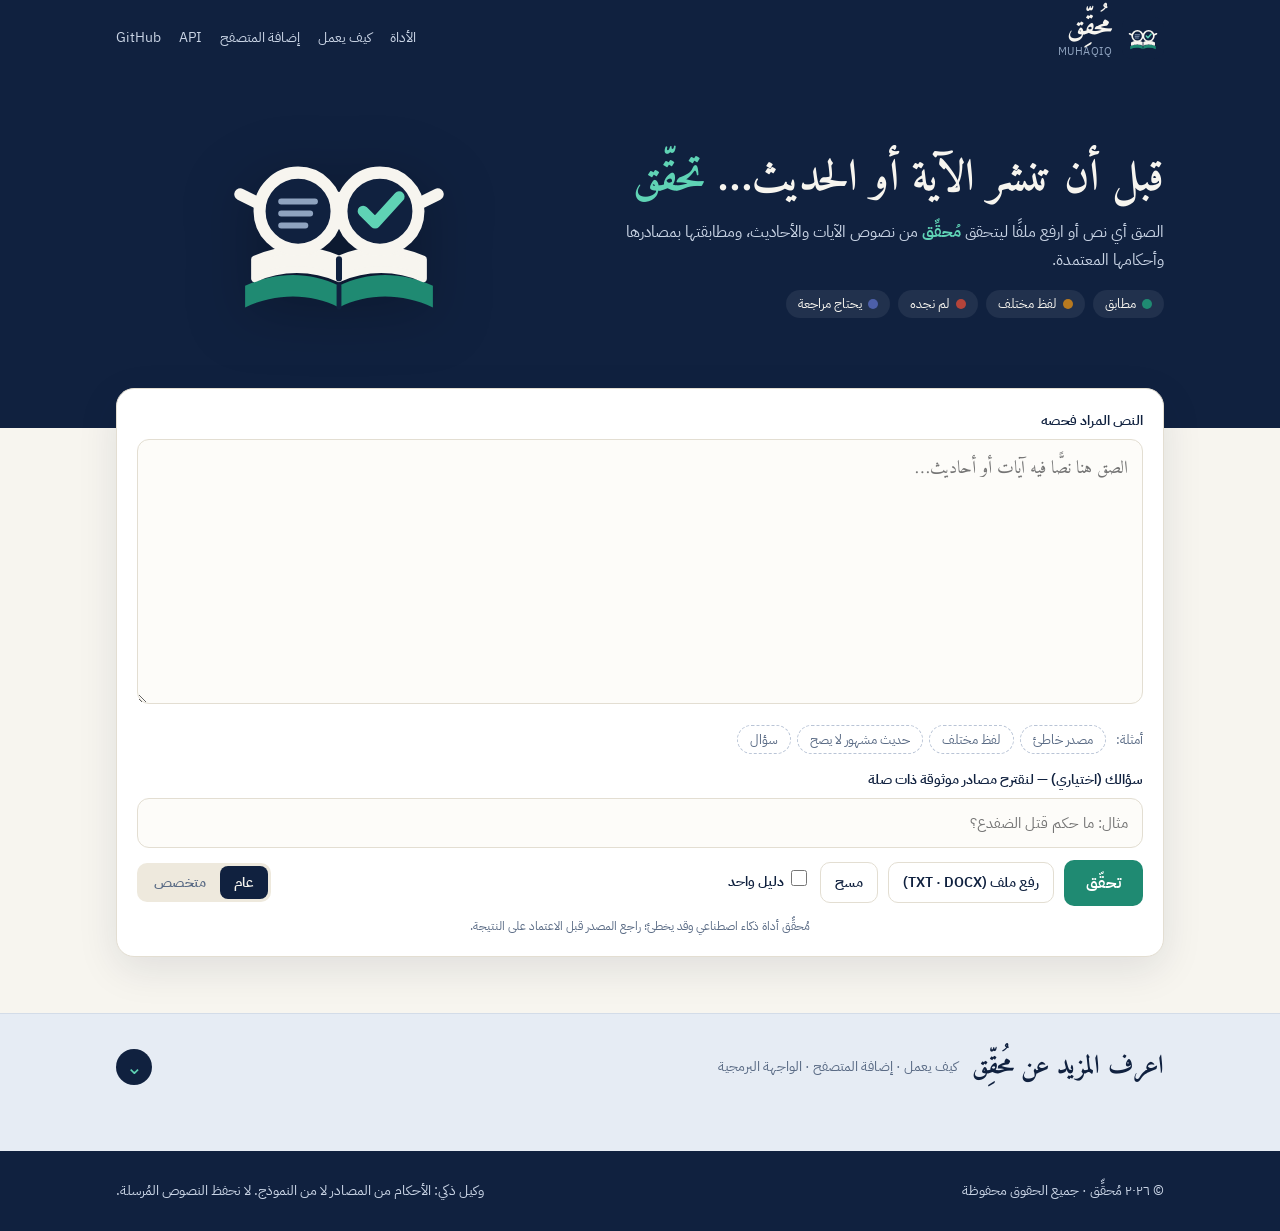
<file: web/index.html>
<!doctype html>
<html lang="ar" dir="rtl">
<head>
<meta charset="utf-8">
<meta name="viewport" content="width=device-width, initial-scale=1">
<title>مُحقِّق - تحقّق من الآيات والأحاديث</title>
<meta name="description" content="مُحقِّق يكتشف الآيات والأحاديث في أي نص ويتحقق منها في المصادر المعتمدة.">
<link rel="icon" href="icon.svg" type="image/svg+xml">
<link rel="preconnect" href="https://fonts.googleapis.com"><link rel="preconnect" href="https://fonts.gstatic.com" crossorigin>
<link href="https://fonts.googleapis.com/css2?family=Amiri:wght@400;700&family=IBM+Plex+Sans+Arabic:wght@400;500;600;700&display=swap" rel="stylesheet">
<script src="render.js"></script>
<style>
/* Brand: same palette as the logo (brand/muhaqiq-mark.svg) */
:root{--navy:#10213F;--navy2:#1B3157;--cream:#F7F5EF;--teal:#1F8A72;--mint:#5FD3B5;--slate:#5A6B85;--line:#E3DED2;
  --mq-sans:"IBM Plex Sans Arabic",Tahoma,sans-serif;--mq-serif:Amiri,"Traditional Arabic",serif}
*{box-sizing:border-box}
html{scroll-behavior:smooth}
body{margin:0;background:var(--cream);color:var(--navy);font:16px/1.7 var(--mq-sans)}
a{color:var(--teal)}
.wrap{max-width:1080px;margin:0 auto;padding:0 16px}

/* header + hero */
.top{background:var(--navy);color:var(--cream)}
.nav{display:flex;align-items:center;gap:12px;padding:14px 0}
.brand{display:flex;align-items:center;gap:10px;color:var(--cream);text-decoration:none}
.brand img{width:42px;height:42px}
.brand b{font:700 28px/1 var(--mq-serif)}
.brand small{display:block;font-size:11px;color:#8FA3BF;letter-spacing:.5px}
.nav nav{margin-inline-start:auto;display:flex;gap:18px;flex-wrap:wrap}
.nav nav a{color:#C9D4E5;text-decoration:none;font-size:14px}.nav nav a:hover{color:var(--mint)}
.hero{display:grid;grid-template-columns:1.3fr 1fr;gap:24px;align-items:center;padding:28px 0 64px}
.hero h1{font:700 44px/1.35 var(--mq-serif);margin:0 0 10px}
.hero h1 em{font-style:normal;color:var(--mint)}
.hero p{color:#C9D4E5;margin:0 0 6px;max-width:560px}
.brand-word{color:var(--mint);font-weight:700}
.hero .mark{justify-self:center;width:min(260px,70%);filter:drop-shadow(0 10px 30px rgba(0,0,0,.25))}
.legend{display:flex;flex-wrap:wrap;gap:8px;margin-top:16px}
.legend span{display:inline-flex;align-items:center;gap:6px;background:rgba(255,255,255,.07);border-radius:999px;padding:3px 12px;font-size:13px}
.legend i{width:10px;height:10px;border-radius:50%;display:inline-block}

/* tool */
.tool{background:#fff;border:1px solid var(--line);border-radius:18px;box-shadow:0 12px 40px rgba(16,33,63,.10);padding:20px;margin-top:-40px;position:relative}
.tool label{font-weight:600;font-size:14px;display:block;margin-bottom:6px}
textarea,input[type=text]{width:100%;border:1.5px solid var(--line);border-radius:12px;padding:12px 14px;font:18px/1.9 var(--mq-serif);color:var(--navy);background:#FDFCF9;resize:vertical}
input[type=text]{font:15px/1.6 var(--mq-sans)}
textarea:focus,input:focus{outline:none;border-color:var(--teal);box-shadow:0 0 0 3px rgba(31,138,114,.15)}
.row{display:flex;flex-wrap:wrap;gap:10px;align-items:center;margin-top:12px}
.btn{border:0;border-radius:10px;padding:11px 22px;font:600 16px var(--mq-sans);cursor:pointer;background:var(--teal);color:#fff}
.btn:hover{background:#18705D}.btn:disabled{opacity:.6;cursor:wait}
.btn.ghost{background:transparent;color:var(--navy);border:1.5px solid var(--line);padding:9px 14px;font-size:14px}
.btn.ghost:hover{border-color:var(--teal);color:var(--teal)}
.chips{display:flex;flex-wrap:wrap;gap:6px}
.chip{border:1px dashed #B9C4D6;background:none;border-radius:999px;padding:4px 12px;font:13px var(--mq-sans);color:var(--slate);cursor:pointer}
.chip:hover{border-color:var(--teal);color:var(--teal)}
.seg{display:inline-flex;background:#EEE9DD;border-radius:10px;padding:3px;margin-inline-start:auto}
.seg button{border:0;background:none;border-radius:8px;padding:6px 14px;font:600 14px var(--mq-sans);color:var(--slate);cursor:pointer}
.seg button.on{background:var(--navy);color:var(--cream)}
.hint{font-size:13px;color:var(--slate)}
.ai-note{font-size:12px;color:var(--slate);margin:10px 0 0;text-align:center}
.single{display:inline-flex;align-items:center;gap:6px;font-size:14px;font-weight:600;color:var(--navy);cursor:pointer;margin:0}
.single input{width:16px;height:16px;accent-color:var(--teal)}
.disclaimer{background:#FBF0DC;color:#7A5212;border-radius:10px;padding:8px 12px;font-size:13px;margin:0 0 12px}
.file{position:relative;overflow:hidden}.file input{position:absolute;inset:0;opacity:0;cursor:pointer}

/* status */
.status{display:none;align-items:center;gap:12px;margin-top:16px;padding:12px 14px;background:#EEF6F3;border-radius:12px;color:#14624F}
.status.on{display:flex}
.spin{width:22px;height:22px;border:3px solid #BFE3D8;border-top-color:var(--teal);border-radius:50%;animation:sp 1s linear infinite;flex:none}
@keyframes sp{to{transform:rotate(360deg)}}
.err{background:#F8E4E1;color:#8A2F27}

/* results */
#results{display:none;margin:28px 0}
#results.on{display:block}
.summary{display:flex;flex-wrap:wrap;gap:10px;margin-bottom:16px}
.stat{background:#fff;border:1px solid var(--line);border-radius:12px;padding:10px 16px;min-width:120px;border-top:4px solid var(--c)}
.stat b{font-size:26px;display:block;line-height:1.2}.stat span{font-size:13px;color:var(--slate)}
.grid{display:grid;grid-template-columns:1fr 1fr;gap:20px;align-items:start}
.panel{background:#fff;border:1px solid var(--line);border-radius:14px;padding:16px}
.panel h3{margin:0 0 10px;font:700 20px var(--mq-serif)}
.annot{font:19px/2.1 var(--mq-serif);white-space:pre-wrap;max-height:640px;overflow:auto}
.annot mark.flash{outline:3px solid var(--mint)}
.cards{max-height:760px;overflow:auto;padding-inline-end:4px}
.mq-card.flash{box-shadow:0 0 0 3px var(--mint)}
.empty{color:var(--slate);text-align:center;padding:24px}
.related{margin-top:20px}
.related ul{list-style:none;margin:0;padding:0}
.related li{padding:10px 0;border-bottom:1px solid #EEE9DD}
.related li a{font-weight:600;text-decoration:none}
.related li p{margin:2px 0 0;font-size:14px;color:var(--slate)}
.refer{background:#FBF0DC;border-radius:12px;padding:14px 16px}
.level{display:inline-block;background:var(--navy);color:var(--cream);border-radius:6px;padding:0 8px;font-size:13px;margin-inline-start:6px}
.tools-row{display:flex;flex-wrap:wrap;gap:8px;margin:12px 0 0}
.disclosure{margin-top:14px;font-size:13px;color:var(--slate);border-top:1px dashed var(--line);padding-top:10px}

/* "learn more" band: cool slate background, separate from the tool and its report */
.more{background:#E6ECF4;border-top:1px solid #D3DCE8;margin-top:56px;padding:8px 0 40px}
.more summary{list-style:none;cursor:pointer;display:flex;flex-wrap:wrap;align-items:center;gap:6px 14px;padding:22px 0}
.more summary::-webkit-details-marker{display:none}
.more-t{font:700 26px var(--mq-serif)}
.more-s{font-size:14px;color:var(--slate)}
.more-i{margin-inline-start:auto;width:36px;height:36px;border-radius:50%;background:var(--navy);color:var(--mint);display:grid;place-items:center;font-size:20px;transition:transform .2s}
.more details[open] .more-i{transform:rotate(180deg)}
.more section.info{padding:18px 0 8px}
.more section.info h2{font-size:24px}
/* sections */
section.info{padding:56px 0 8px}
section.info h2{font:700 30px var(--mq-serif);margin:0 0 18px}
.steps{display:grid;grid-template-columns:repeat(4,1fr);gap:14px}
.step{background:#fff;border:1px solid var(--line);border-radius:14px;padding:16px}
.step .n{width:34px;height:34px;border-radius:10px;background:var(--navy);color:var(--mint);display:grid;place-items:center;font-weight:700;margin-bottom:8px}
.step h3{margin:0 0 4px;font-size:17px}.step p{margin:0;font-size:14px;color:var(--slate)}
.step .ai{display:inline-block;margin-top:8px;font-size:12px;background:#E3F3EE;color:#14624F;border-radius:6px;padding:1px 8px}
.step .noai{background:#EEE9DD;color:var(--slate)}
.two{display:grid;grid-template-columns:1fr 1fr;gap:16px}
.box{background:#fff;border:1px solid var(--line);border-radius:14px;padding:18px}
.box h3{margin:0 0 8px}
.box ol{margin:0;padding-inline-start:20px}
pre{direction:ltr;text-align:left;background:var(--navy);color:#DCE6F5;border-radius:10px;padding:12px;overflow:auto;font-size:13px;line-height:1.5}
footer.site{background:var(--navy);color:#C9D4E5;margin-top:0;padding:28px 0;font-size:14px}
footer.site .wrap{display:flex;flex-wrap:wrap;gap:16px;align-items:center;justify-content:space-between}
footer.site a{color:var(--mint)}

@media (max-width:860px){
  .hero{grid-template-columns:1fr;padding-bottom:56px}.hero .mark{display:none}.hero h1{font-size:34px}
  .grid,.two{grid-template-columns:1fr}.steps{grid-template-columns:1fr 1fr}
  .seg{margin-inline-start:0}.nav nav{display:none}
}
@media (max-width:520px){.steps{grid-template-columns:1fr}.tool{padding:14px}}
.print-head{display:none}
@media print{
  @page{margin:14mm}
  body{background:#fff}
  .top,.tool,.more,footer.site,.tools-row,.mq-ask,.mq-card details summary{display:none!important}
  #results{display:block!important;margin:0}
  .print-head{display:flex;align-items:center;gap:10px;border-bottom:2px solid var(--navy);padding-bottom:8px;margin-bottom:12px}
  .print-head img{width:34px;height:34px}.print-head b{font:700 22px var(--mq-serif)}.print-head span{margin-inline-start:auto;font-size:12px;color:var(--slate)}
  .grid{display:block}
  .panel{border:0;padding:0;margin-bottom:14px}
  .cards,.annot{max-height:none!important;overflow:visible!important}
  .mq-card,.stat,.related li{break-inside:avoid;page-break-inside:avoid}
  .mq-card details{display:block}.mq-card details>*{display:block}
  *{-webkit-print-color-adjust:exact;print-color-adjust:exact}
}
</style>
</head>
<body>
<div class="top">
  <div class="wrap">
    <div class="nav">
      <a class="brand" href="#"><img src="icon.svg" alt=""><span><b>مُحقِّق</b><small>MUHAQIQ</small></span></a>
      <nav><a href="#tool">الأداة</a><a href="#how">كيف يعمل</a><a href="#extension">إضافة المتصفح</a><a href="#api">API</a><a href="https://github.com/RahafAwwad/muhaqiq" target="_blank" rel="noopener">GitHub</a></nav>
    </div>
    <div class="hero">
      <div>
        <h1>قبل أن تنشر الآية أو الحديث… <em>تحقّق</em></h1>
        <p>الصق أي نص أو ارفع ملفًا ليتحقق <span class="brand-word">مُحقِّق</span> من نصوص الآيات والأحاديث، ومطابقتها بمصادرها وأحكامها المعتمدة.</p>
        <div class="legend">
          <span><i style="background:#1F8A72"></i>مطابق</span><span><i style="background:#B7791F"></i>لفظ مختلف</span>
          <span><i style="background:#B4443A"></i>لم نجده</span><span><i style="background:#4C5FA8"></i>يحتاج مراجعة</span>
        </div>
      </div>
      <img class="mark" src="mark.svg" alt="شعار مُحقِّق">
    </div>
  </div>
</div>

<main class="wrap">
  <div class="tool" id="tool">
    <label for="text">النص المراد فحصه</label>
    <textarea id="text" rows="7" placeholder="الصق هنا نصًّا فيه آيات أو أحاديث…"></textarea>
    <div class="row">
      <span class="hint">أمثلة:</span>
      <div class="chips" id="examples"></div>
    </div>
    <label for="q" style="margin-top:14px">سؤالك (اختياري) — لنقترح مصادر موثوقة ذات صلة</label>
    <input type="text" id="q" placeholder="مثال: ما حكم قتل الضفدع؟">
    <div class="row">
      <button class="btn" id="go">تحقّق</button>
      <span class="btn ghost file">رفع ملف (TXT · DOCX)<input type="file" id="file" accept=".txt,.md,.docx"></span>
      <button class="btn ghost" id="clear">مسح</button>
      <label class="single" title="لا يبحث عن الاقتباسات داخل النص: يُعامَل النص كله على أنه آية أو حديث واحد"><input type="checkbox" id="single"> دليل واحد</label>
      <div class="seg" role="group" aria-label="مستوى التفاصيل">
        <button data-mode="general" class="on">عام</button><button data-mode="expert">متخصص</button>
      </div>
    </div>
    <p class="ai-note">مُحقِّق أداة ذكاء اصطناعي وقد يخطئ؛ راجع المصدر قبل الاعتماد على النتيجة.</p>
    <div class="status" id="status"><div class="spin"></div><div id="statusText"></div></div>
  </div>

  <div id="results">
    <div class="print-head"><img src="icon.svg" alt=""><b>تقرير مُحقِّق</b><span id="printDate"></span></div>
    <p class="disclaimer" id="disclaimer"></p>
    <div class="summary" id="summary"></div>
    <div class="grid">
      <div class="panel"><h3>النص بعد الفحص</h3><div class="annot" id="annot"></div></div>
      <div class="panel"><h3>النتائج</h3><div class="cards" id="cards"></div></div>
    </div>
    <div class="tools-row">
      <button class="btn ghost" id="csv">تصدير CSV</button>
      <button class="btn ghost" id="print">طباعة / PDF</button>
      <button class="btn ghost" id="copy">نسخ التقرير</button>
    </div>
    <div class="panel related" id="related" hidden></div>
    <p class="disclosure" id="disclosure"></p>
  </div>

</main>

<section class="more" id="more">
  <div class="wrap">
    <details id="moreBox">
      <summary><span class="more-t">اعرف المزيد عن مُحقِّق</span><span class="more-s">كيف يعمل · إضافة المتصفح · الواجهة البرمجية</span><span class="more-i" aria-hidden="true">⌄</span></summary>
  <section class="info" id="how">
    <h2>كيف يعمل</h2>
    <div class="steps">
      <div class="step"><div class="n">١</div><h3>اكتشاف</h3><p>نموذج مُدرَّب يحدد الآيات والمتون والأسانيد والمصادر المذكورة.</p><span class="ai">ذكاء اصطناعي · مُدرَّب ومُختبَر</span></div>
      <div class="step"><div class="n">٢</div><h3>تحقق حرفي</h3><p>مقارنة بنص المصحف (quran.com) والدرر السنية وموسوعة الأحاديث بعد توحيد الرسم والهمزات والتشكيل.</p><span class="ai noai">بلا ذكاء اصطناعي</span></div>
<div class="step">
  <div class="n">٣</div>
  <h3>استدراك النص</h3>
  <p>إذا لم نجد النص، يقترح وكيلنا الذكي اللفظ المحتمل، ثم نبحث عنه. لا يُعرض اقتراح لم يؤكده المصدر.</p>
  <span class="ai">وكيل مُحقِّق الذكي · مُتحقَّق منه</span></div>
      <div class="step"><div class="n">٤</div><h3>إرشاد</h3><p>للأسئلة: أقرب الإجابات من المواقع المعتمدة فقط، ولا نصف مسألة بأنها خلافية إلا إذا نصّ عليه المصدر، وتُحال المسائل الشخصية إلى أهل العلم.</p><span class="ai noai">قواعد + بحث</span></div>
    </div>
  </section>

  <section class="info" id="extension">
    <h2>إضافة المتصفح</h2>
    <div class="two">
      <div class="box">
        <h3>تلوين الاقتباسات أينما قرأتها</h3>
        <p>تعمل تلقائيًّا في ChatGPT وGemini وX، وفي أي صفحة بزر «افحص هذه الصفحة» أو بتحديد نص ثم «تحقّق بمُحقِّق» من القائمة. انقر على أي اقتباس ملوّن لترى المصدر والحكم.</p>
      </div>
      <div class="box">
        <h3>التثبيت (وضع المطوّر)</h3>
        <ol>
          <li>نزّل المستودع من <a href="https://github.com/RahafAwwad/muhaqiq" target="_blank" rel="noopener">GitHub</a>.</li>
          <li>افتح <code>chrome://extensions</code> وفعّل «وضع المطوّر».</li>
          <li>«تحميل إضافة غير مضغوطة» ← اختر مجلد <code>extension</code>.</li>
        </ol>
      </div>
    </div>
  </section>

  <section class="info" id="api">
    <h2>واجهة برمجية</h2>
    <div class="box">
      <p>نقطة واحدة لكل المنصات. التوثيق الكامل في <a href="https://github.com/RahafAwwad/muhaqiq/blob/main/api/README.md" target="_blank" rel="noopener">api/README.md</a>.</p>
<pre>curl -X POST https://rahafawwad--muhaqiq-span-detector-web.modal.run/verify \
  -H 'Content-Type: application/json' \
  -d '{"text":"قال النبي ﷺ: إنما الأعمال بالنيات. رواه الترمذي", "question":"..."}'</pre>
    </div>
  </section>
    </details>
  </div>
</section>

<footer class="site">
  <div class="wrap">
    <span>© ٢٠٢٦ مُحقِّق · جميع الحقوق محفوظة</span>
    <span>وكيل ذكي: الأحكام من المصادر لا من النموذج. لا نحفظ النصوص المُرسلة.</span>
  </div>
</footer>

<script>
// Page logic. Rendering of one citation lives in render.js (shared with the extension).
// ?api=<base url> tests against another server (e.g. the temporary `modal serve` URL) without editing this file
const API = (new URLSearchParams(location.search).get("api") || "https://rahafawwad--muhaqiq-span-detector-web.modal.run").replace(/\/$/, "") + "/verify";
const CHUNK = 1500, MAX = 20000;                     // long texts are sent in paragraph chunks (each call stays well under the timeout)
const $ = id => document.getElementById(id);
document.head.insertAdjacentHTML("beforeend", `<style>${MQ.CSS}</style>`);

const EXAMPLES = [
  { name: "مصدر خاطئ", text: "قال رسول الله ﷺ: «خيركم من تعلم القرآن وعلمه». رواه مسلم.\nوقال تعالى: ﴿وَمَا خَلَقْتُ الْجِنَّ وَالْإِنسَ إِلَّا لِيَعْبُدُونِ﴾ [البقرة: 56]" },
  { name: "لفظ مختلف", text: "وفي الحديث: «إنما الأعمال بالنية، وإنما لكل امرئ ما قصد»، وفي الحديث الآخر: «إن الله لا ينظر إلى أجسادكم ولكن ينظر إلى قلوبكم»." },
  { name: "حديث مشهور لا يصح", text: "ومما يُستشهد به في فضل العلم قوله ﷺ: «اطلبوا العلم ولو بالصين»، وقوله: «قل هو الحلال والحرام»." },
  { name: "سؤال", text: "سُئل عن قتل الضفدع فقيل: ورد النهي عن قتل الضفدع، فعن عبد الرحمن بن عثمان أن طبيبًا سأل النبي ﷺ عن ضفدع يجعلها في دواء فنهاه النبي ﷺ عن قتلها. رواه أبو داود.", q: "ما حكم قتل الضفدع؟" },
];
$("examples").innerHTML = EXAMPLES.map((e, i) => `<button class="chip" data-ex="${i}">${e.name}</button>`).join("");
$("examples").onclick = e => { const x = EXAMPLES[e.target.dataset.ex]; if (x) { $("text").value = x.text; $("q").value = x.q || ""; } };

let mode = "general", last = null;                   // last = {text, data}
document.querySelector(".seg").onclick = e => {
  if (!e.target.dataset.mode) return;
  mode = e.target.dataset.mode;
  document.querySelectorAll(".seg button").forEach(b => b.classList.toggle("on", b === e.target));
  if (last) render(last.text, last.data);
};

function status(msg, isErr) {
  $("status").classList.toggle("on", !!msg); $("status").classList.toggle("err", !!isErr);
  $("status").querySelector(".spin").style.display = isErr ? "none" : "";
  $("statusText").textContent = msg || "";
}

// split long text at paragraph / sentence ends, keeping each piece's offset
function chunks(text) {
  const out = []; let start = 0;
  while (start < text.length) {
    let end = Math.min(start + CHUNK, text.length);
    if (end < text.length) {
      const cut = Math.max(text.lastIndexOf("\n", end), text.lastIndexOf(".", end), text.lastIndexOf("۔", end));
      if (cut > start + 200) end = cut + 1;
    }
    out.push({ start, text: text.slice(start, end) }); start = end;
  }
  return out;
}

async function call(body) {
  const ctl = new AbortController(), t = setTimeout(() => ctl.abort(), 180000);
  try {
    const r = await fetch(API, { method: "POST", headers: { "Content-Type": "application/json" }, body: JSON.stringify(body), signal: ctl.signal });
    if (!r.ok) throw new Error("HTTP " + r.status);
    return await r.json();
  } finally { clearTimeout(t); }
}

async function verify() {
  const text = $("text").value.trim(), q = $("q").value.trim();
  if (!text) { status("الصق نصًّا أولًا.", true); return; }
  if (text.length > MAX) { status(`النص طويل (${MQ.toAr(text.length)} حرف). الحد ${MQ.toAr(MAX)} حرف؛ قسّمه أو افحص جزءًا منه.`, true); return; }
  const single = $("single").checked;
  if (single && text.length > 2000) { status("وضع «دليل واحد» لنص قصير: آية أو حديث واحد. ألغِ التحديد لفحص نص كامل.", true); return; }
  $("go").disabled = true;
  const parts = single ? [{ start: 0, text }] : chunks(text), merged = { summary: {}, citations: [], attribution_issues: 0 };
  const slow = setTimeout(() => status("يتم تشغيل النماذج بعد فترة خمول — قد يستغرق ذلك حتى دقيقة ونصف في أول طلب…"), 12000);
  try {
    for (const [k, p] of parts.entries()) {
      status(parts.length > 1 ? `نفحص الجزء ${MQ.toAr(k + 1)} من ${MQ.toAr(parts.length)}…` : "نكتشف الاقتباسات ونبحث عنها في المصادر…");
      const body = { text: p.text }; if (single) body.single = true; if (k === 0 && q) body.question = q;
      const d = await call(body);
      d.citations.forEach(c => { c.start += p.start; c.end += p.start; });
      merged.citations.push(...d.citations);
      for (const [v, n] of Object.entries(d.summary)) merged.summary[v] = (merged.summary[v] || 0) + n;
      merged.attribution_issues += d.attribution_issues || 0;
      merged.disclosure = d.disclosure; if (d.related) merged.related = d.related;
    }
  } catch (e) {
    status(e.name === "AbortError" ? "انتهت مهلة الطلب. جرّب مرة أخرى؛ الطلب الثاني أسرع." : "تعذّر الاتصال بالخادم (" + e.message + "). جرّب بعد قليل.", true);
    return;
  } finally { clearTimeout(slow); $("go").disabled = false; }
  try {                                                // drawing errors are reported as such, not as server errors
    status(""); last = { text, data: merged }; render(text, merged);
    $("results").scrollIntoView({ behavior: "smooth" });
  } catch (e) { console.error(e); status("خطأ في عرض النتائج: " + e.message, true); }
}

function render(text, d) {
  const cits = d.citations, colors = { "مطابق": "#1F8A72", "لفظ مختلف": "#B7791F", "لم نجده": "#B4443A", "يحتاج مراجعة": "#4C5FA8" };
  $("summary").innerHTML = Object.entries(colors).map(([v, c]) => `<div class="stat" style="--c:${c}"><b>${MQ.toAr(d.summary[v] || 0)}</b><span>${v}</span></div>`).join("")
    + `<div class="stat" style="--c:#10213F"><b>${MQ.toAr(d.attribution_issues || 0)}</b><span>مصدر غير دقيق</span></div>`;
  $("disclaimer").textContent = MQ.DISCLAIMER;
  $("annot").innerHTML = MQ.annotate(text, cits);
  const cards = cits.map((c, i) => MQ.card(c, mode, i)).join("");
  $("cards").innerHTML = cards || `<p class="empty">لم نجد آيات أو أحاديث في هذا النص.</p>`;
  renderRelated(d.related);
  $("disclosure").textContent = d.disclosure || "";
  $("results").classList.add("on");
}

function renderRelated(r) {
  // No level badge and no model-made claims: «خلاف» is shown only when a retrieved fatwa says it, with its link.
  const box = $("related");
  if (!r || r.error) { box.hidden = true; return; }
  box.hidden = false;
  if (r.refer) {
    box.innerHTML = `<h3>مصادر ذات صلة</h3><div class="refer"><b>هذه مسألة تتعلق بحالة شخصية.</b><p style="margin:6px 0 0">${MQ.esc(r.note)}</p>
      <button class="mq-ask" data-askq="1" style="margin-top:10px">اسأل أهل العلم</button></div>`;
    return;
  }
  const d = r.disagreement;
  box.innerHTML = `<h3>أقرب ما وجدنا في المواقع المعتمدة</h3>
    <p class="hint" style="margin:0 0 8px">روابط للقراءة، لا حكم من مُحقِّق. اقرأ الفتوى كاملة.</p>
    ${d ? `<p class="refer">ذكر أحد المصادر أن في المسألة خلافًا («${MQ.esc(d.phrase)}») — <a href="${MQ.esc(d.url)}" target="_blank" rel="noopener">${MQ.esc(d.title)}</a></p>` : ""}
    ${r.links.length ? `<ul>${r.links.map(l => `<li><a href="${MQ.esc(l.url)}" target="_blank" rel="noopener">${MQ.esc(l.title)}</a><p>${MQ.esc(new URL(l.url).hostname)} — ${MQ.esc(l.snippet)}</p></li>`).join("")}</ul>`
      : `<div class="refer">${MQ.esc(r.note || "لم نجد إجابة مباشرة في المواقع المعتمدة.")}<br><button class="mq-ask" data-askq="1" style="margin-top:10px">اسأل أهل العلم</button></div>`}`;
}

// click a mark -> highlight its card, and the reverse; «اسأل أهل العلم» copies a ready question and opens the service
document.addEventListener("click", async e => {
  const m = e.target.closest("mark[data-i]"), cardEl = e.target.closest(".mq-card"), ask = e.target.closest("[data-ask],[data-askq]");
  if (ask && last) {
    const msg = ask.dataset.askq ? `السلام عليكم ورحمة الله،\n${$("q").value}\nوجزاكم الله خيرًا.` : MQ.askText(last.data.citations[ask.dataset.ask]);
    try { await navigator.clipboard.writeText(msg); } catch {}
    status("نسخنا لك نص السؤال — الصقه في صفحة الموقع التي فُتحت."); setTimeout(() => status(""), 5000);
    window.open(MQ.ASK_URL, "_blank", "noopener"); return;
  }
  if (m) flash(document.querySelector(`.mq-card[data-i="${m.dataset.i}"]`));
  else if (cardEl && !e.target.closest("a,button,summary")) flash(document.querySelector(`mark[data-i="${cardEl.dataset.i}"]`));
});
function flash(el) { if (!el) return; el.scrollIntoView({ behavior: "smooth", block: "center" }); el.classList.add("flash"); setTimeout(() => el.classList.remove("flash"), 1600); }

// exports
function download(name, data, type) { const a = document.createElement("a"); a.href = URL.createObjectURL(new Blob([data], { type })); a.download = name; a.click(); }
$("csv").onclick = () => last && download("muhaqiq-report.csv", MQ.csv(last.data.citations), "text/csv;charset=utf-8");
$("print").onclick = () => { $("printDate").textContent = new Date().toLocaleDateString("ar"); window.print(); };
$("copy").onclick = async () => {
  if (!last) return;
  const lines = last.data.citations.filter(c => c.verdict).map(c => `• ${c.verdict}: «${c.text}» — ${MQ.reason(c)}${(c.source || {}).url ? " " + c.source.url : ""}`);
  await navigator.clipboard.writeText(["تقرير مُحقِّق", ...lines, "", last.data.disclosure].join("\n"));
  status("نُسخ التقرير."); setTimeout(() => status(""), 2500);
};

// files: read in the browser, nothing is uploaded except the extracted text. mammoth loads only when needed. PDF is not supported: Arabic PDFs extract as reversed, broken letters.
function load(src) { return new Promise((ok, no) => { const s = document.createElement("script"); s.src = src; s.onload = ok; s.onerror = no; document.head.append(s); }); }
$("file").onchange = async e => {
  const f = e.target.files[0]; if (!f) return;
  status("نقرأ الملف…");
  try {
    let text;
    if (/\.pdf$/i.test(f.name)) throw new Error("ملفات PDF العربية لا تُستخرج نصوصها بدقة؛ انسخ النص والصقه، أو احفظه بصيغة DOCX");
    if (/\.docx$/i.test(f.name)) {               // https://github.com/mwilliamson/mammoth.js#api
      await load("https://cdnjs.cloudflare.com/ajax/libs/mammoth/1.6.0/mammoth.browser.min.js");
      text = (await mammoth.extractRawText({ arrayBuffer: await f.arrayBuffer() })).value;
    } else text = await f.text();
    $("text").value = text.trim(); $("single").checked = false;     // a file is a full text, not one quote
    status(`قرأنا ${MQ.toAr(text.length)} حرفًا من «${f.name}». اضغط «تحقّق».`);
  } catch (err) { status("تعذّرت قراءة الملف: " + err.message, true); }
  e.target.value = "";
};

// nav links into the "learn more" band open it first
document.querySelectorAll('a[href="#how"],a[href="#extension"],a[href="#api"]').forEach(a => a.addEventListener("click", () => { $("moreBox").open = true; }));
if (["#how", "#extension", "#api", "#more"].includes(location.hash)) $("moreBox").open = true;

$("go").onclick = verify;
$("clear").onclick = () => { $("text").value = ""; $("q").value = ""; $("results").classList.remove("on"); last = null; status(""); };
$("text").addEventListener("keydown", e => { if (e.key === "Enter" && (e.ctrlKey || e.metaKey)) verify(); });
</script>
</body>
</html>
</file>
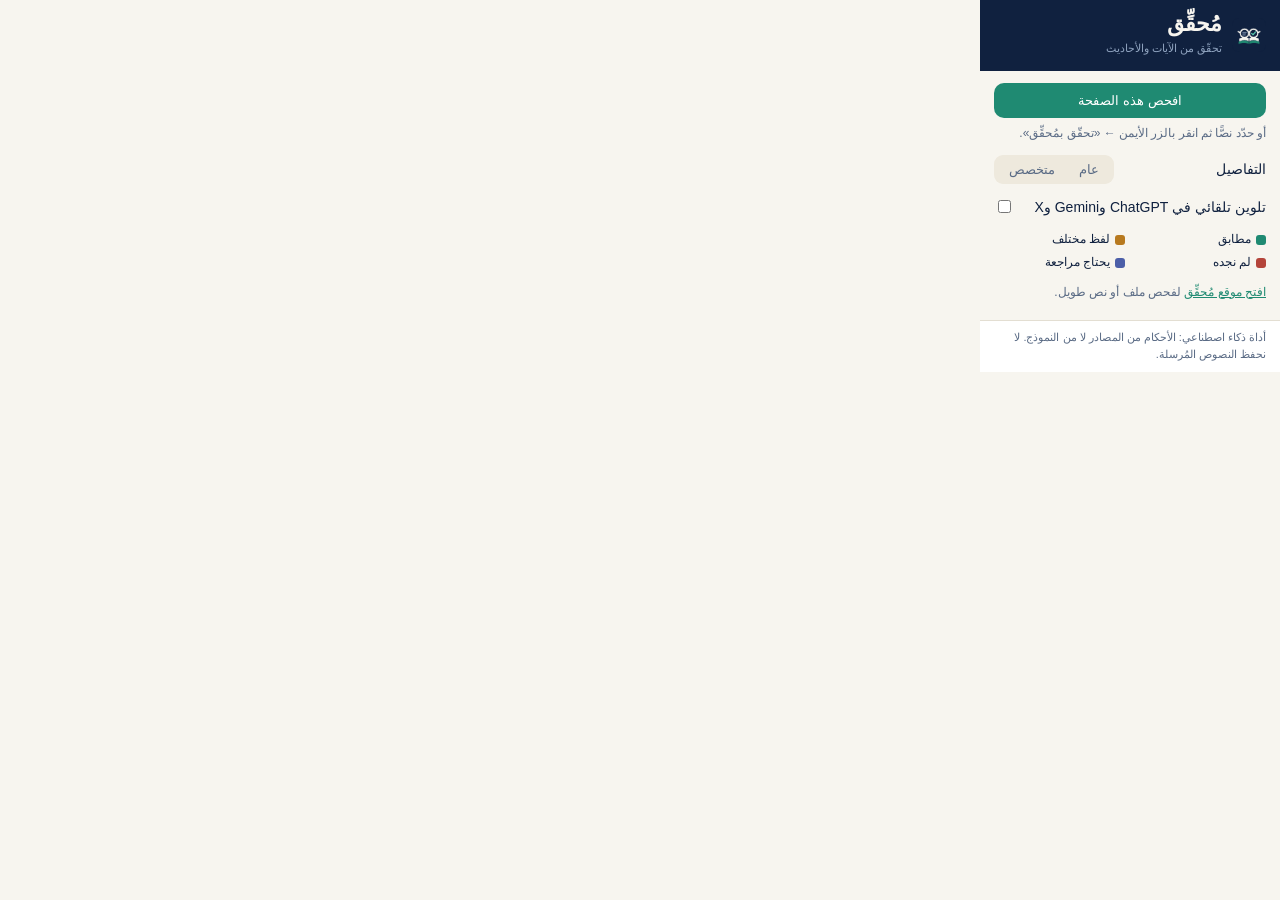
<file: extension/popup.html>
<!doctype html>
<html lang="ar" dir="rtl">
<head>
<meta charset="utf-8">
<style>
body{margin:0;width:300px;background:#F7F5EF;color:#10213F;font:14px/1.6 "IBM Plex Sans Arabic","Segoe UI",Tahoma,sans-serif}
header{display:flex;align-items:center;gap:10px;background:#10213F;color:#F7F5EF;padding:12px 14px}
header img{width:34px;height:34px}header b{font:700 22px Amiri,"Traditional Arabic",serif;display:block;line-height:1.1}
header small{color:#8FA3BF;font-size:11px}
main{padding:12px 14px}
.btn{width:100%;border:0;border-radius:10px;padding:10px;background:#1F8A72;color:#fff;font:600 15px inherit;font-family:inherit;cursor:pointer}
.btn:hover{background:#18705D}
.row{display:flex;align-items:center;justify-content:space-between;margin:12px 0}
.seg{display:inline-flex;background:#EEE9DD;border-radius:9px;padding:3px}
.seg button{border:0;background:none;border-radius:7px;padding:4px 12px;font:600 13px inherit;font-family:inherit;color:#5A6B85;cursor:pointer}
.seg button.on{background:#10213F;color:#F7F5EF}
.legend{display:grid;grid-template-columns:1fr 1fr;gap:4px 10px;font-size:12px;margin:10px 0}
.legend i{display:inline-block;width:10px;height:10px;border-radius:3px;margin-inline-end:5px;vertical-align:middle}
.hint{font-size:12px;color:#5A6B85;margin:6px 0}
footer{font-size:11px;color:#5A6B85;border-top:1px solid #E3DED2;padding:8px 14px;background:#fff}
a{color:#1F8A72}
</style>
</head>
<body>
<header><img src="icons/icon48.png" alt=""><div><b>مُحقِّق</b><small>تحقّق من الآيات والأحاديث</small></div></header>
<main>
  <button class="btn" id="scan">افحص هذه الصفحة</button>
  <p class="hint">أو حدّد نصًّا ثم انقر بالزر الأيمن ← «تحقّق بمُحقِّق».</p>
  <div class="row"><span>التفاصيل</span><div class="seg"><button data-mode="general">عام</button><button data-mode="expert">متخصص</button></div></div>
  <div class="row"><label for="auto">تلوين تلقائي في ChatGPT وGemini وX</label><input type="checkbox" id="auto"></div>
  <div class="legend">
    <span><i style="background:#1F8A72"></i>مطابق</span><span><i style="background:#B7791F"></i>لفظ مختلف</span>
    <span><i style="background:#B4443A"></i>لم نجده</span><span><i style="background:#4C5FA8"></i>يحتاج مراجعة</span>
  </div>
  <p class="hint"><a href="https://rahafawwad.github.io/muhaqiq/" target="_blank">افتح موقع مُحقِّق</a> لفحص ملف أو نص طويل.</p>
</main>
<footer>أداة ذكاء اصطناعي: الأحكام من المصادر لا من النموذج. لا نحفظ النصوص المُرسلة.</footer>
<script src="popup.js"></script>
</body>
</html>
</file>
